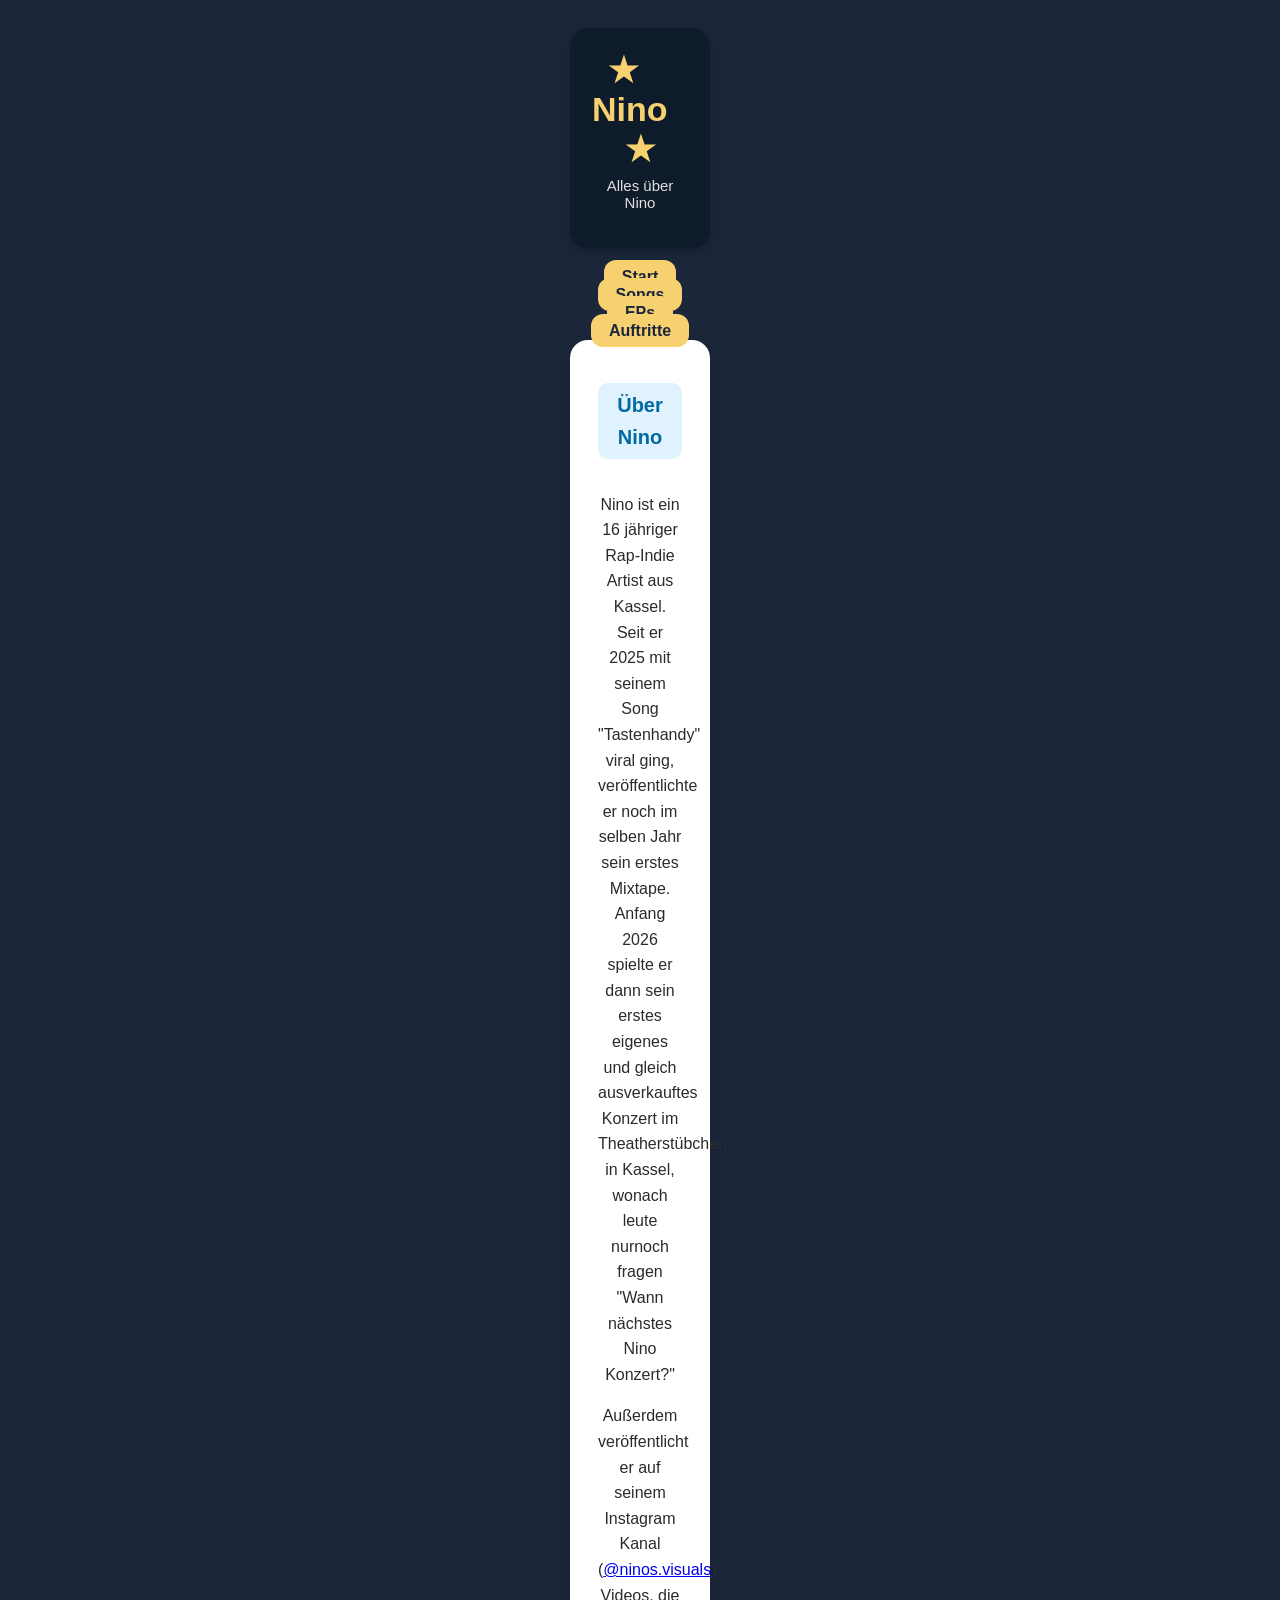
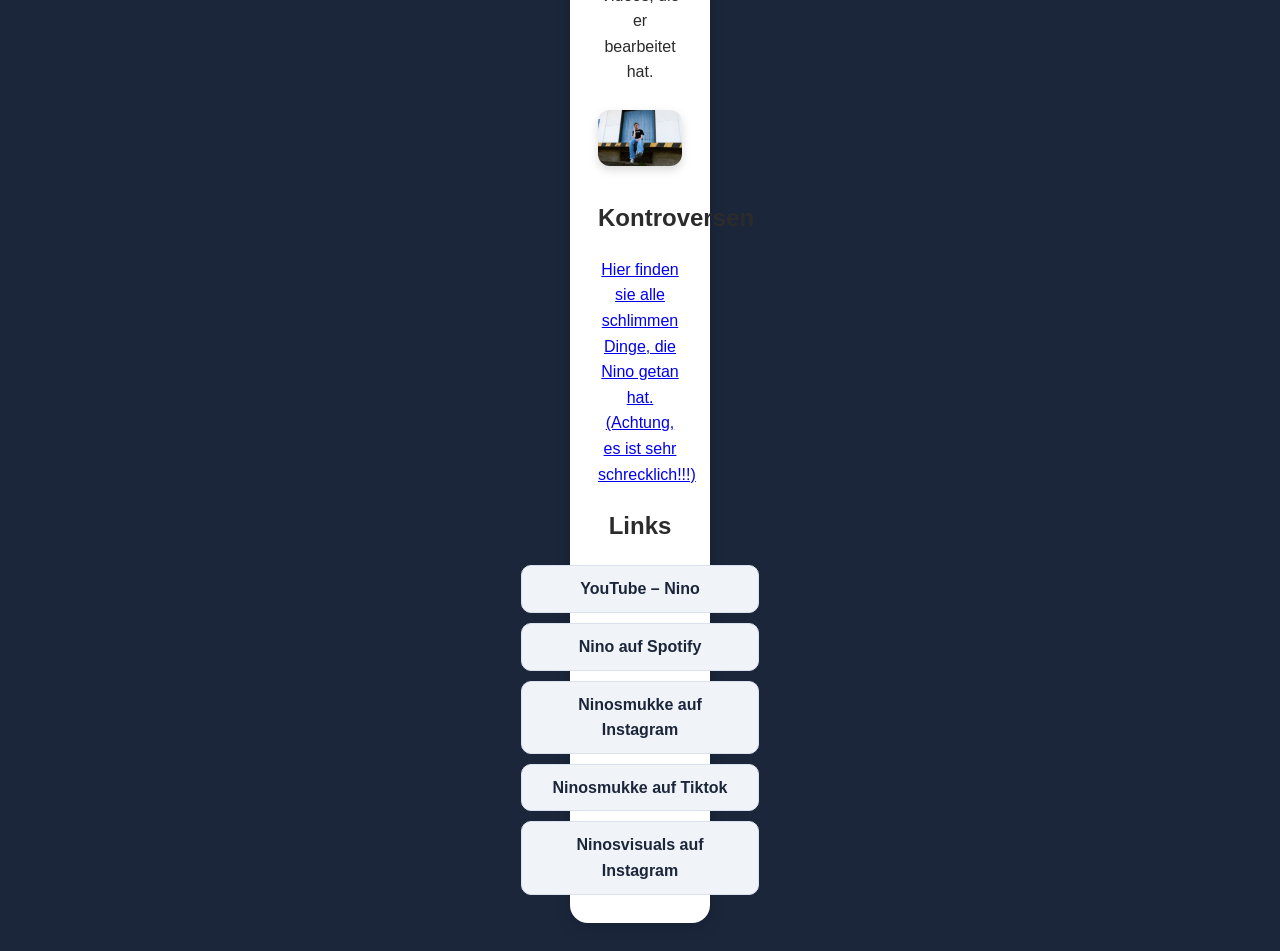
<file: index.html>
<!DOCTYPE html>
<html lang="de">
<head>
    <meta charset="UTF-8">
	<meta name="viewport" content="width=device-width, initial-scale=1.0">
    <title>★Nino★</title>
    <link rel="stylesheet" href="css/stylesheet.css">
</head>
<body>
    <header class="header">
        <h1 class="yellow"> ★&emsp;Nino&emsp;★</h1>
        <p class="subtitle">Alles über Nino</p>
    </header>

    <nav>
        <a class="button-yellow" href="index.html">Start</a>
        <a class="button-yellow" href="content/songs.html">Songs</a>
        <a class="button-yellow" href="content/eps.html">EPs</a>
        <a class="button-yellow" href="content/auftritte.html">Auftritte</a>
    </nav>

    <div class="content">
        <h2 class="light-blue">Über Nino</h2>
        <p>Nino ist ein 16 jähriger Rap-Indie Artist aus Kassel. Seit er 2025 mit seinem Song "Tastenhandy" viral ging, veröffentlichte er noch im selben Jahr sein erstes Mixtape. Anfang 2026 spielte er dann sein erstes eigenes und gleich ausverkauftes Konzert im Theatherstübchen in Kassel, wonach leute nurnoch fragen "Wann nächstes Nino Konzert?"</p>
        <p> Außerdem veröffentlicht er auf seinem Instagram Kanal (<a href="https://www.instagram.com/ninos.visuals/@ninos.visuals">@ninos.visuals</a>) <br>Videos, die er bearbeitet hat. </p>

        <div class="image-box">
            <img src="pic/nino_bank.jpg" alt="Nino Auf einer Bank" height="500">
        </div>

         <h2>Kontroversen</h2>
         <p> <a href="content/warnung.html"> Hier finden sie alle schlimmen Dinge, die Nino getan hat. (Achtung, es ist sehr schrecklich!!!) </a> </p>
        <h2>Links</h2>

        <div class="link-box">
            <a href="https://www.youtube.com/@ninosmukke" >YouTube – Nino</a>
            <a href="https://open.spotify.com/artist/1C41vzSmUcuDKdyDsNYYJ9" >Nino auf Spotify</a>
            <a href="https://www.instagram.com/ninosmukke/" >Ninosmukke auf Instagram</a>
            <a href="https://www.instagram.com/ninos.visuals/" >Ninosmukke auf Tiktok</a>
			<a href="https://www.instagram.com/ninos.visuals/" >Ninosvisuals auf Instagram</a>
        </div>

</body>
</html>
</file>
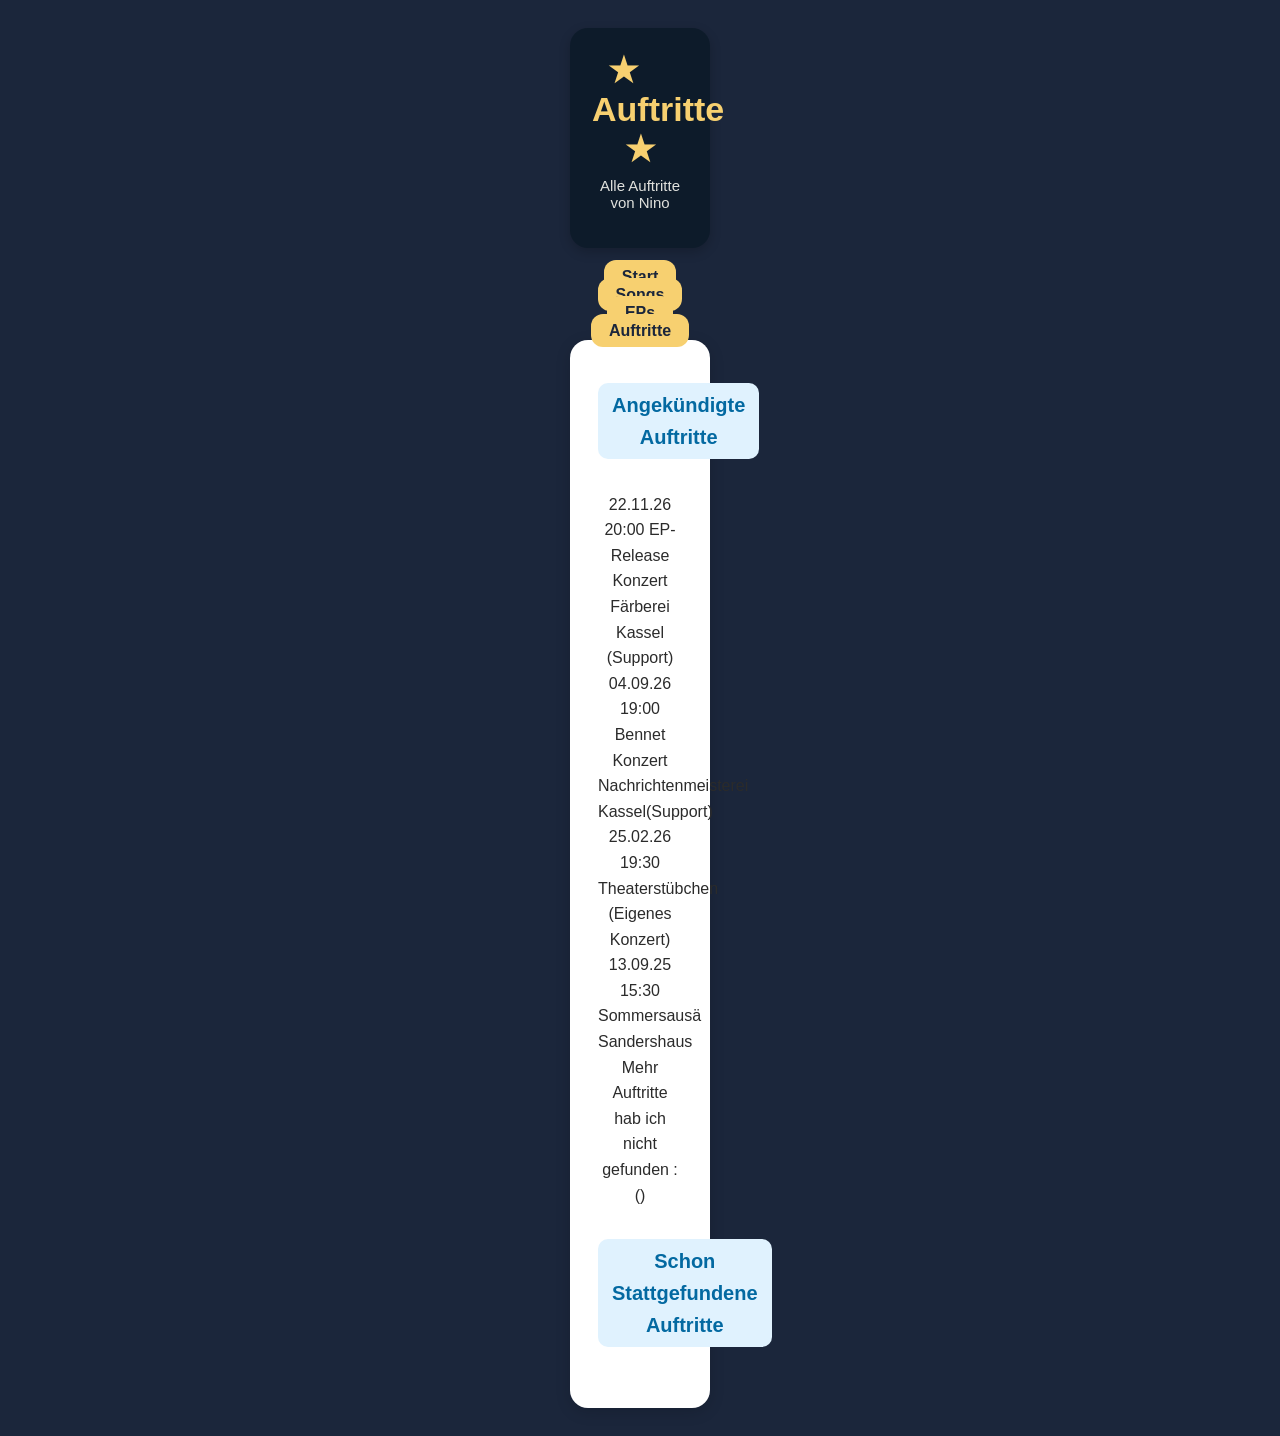
<file: content/auftritte.html>
<!DOCTYPE html>
<html lang="de">
<head>
    <meta charset="UTF-8">
    <meta name="viewport" content="width=device-width, initial-scale=1.0">
    <title>★Auftritte★</title>
    <link rel="stylesheet" href="../css/stylesheet.css">
</head>
<body>
    <header class="header">
        <h1 class="yellow">★&emsp;Auftritte&emsp;★</h1>
        <p class="subtitle">Alle Auftritte von Nino</p>
    </header>

    <nav>
        <a class="button-yellow" href="../index.html">Start</a>
        <a class="button-yellow" href="songs.html">Songs</a>
        <a class="button-yellow" href="eps.html">EPs</a>
        <a class="button-yellow" href="auftritte.html">Auftritte</a>
    </nav>

    <div class="content">
        <h2  class="light-blue">Angekündigte Auftritte</h2>
        <p>
                    <ul style="list-style-type: none; padding: 0; margin: 0;">
            <li> 22.11.26 20:00  EP-Release Konzert Färberei Kassel (Support)</li>
            <li> 04.09.26 19:00  Bennet Konzert Nachrichtenmeisterei Kassel(Support)</li>
            <li> 25.02.26 19:30  Theaterstübchen (Eigenes Konzert)</li>
            <li> 13.09.25 15:30  Sommersausä Sandershaus</li>
            <li>  Mehr Auftritte hab ich nicht gefunden :()</li>
        </p>
        <p>
        <h2  class="light-blue">Schon Stattgefundene Auftritte</h2>
        </p>
</body>
</html>
</file>
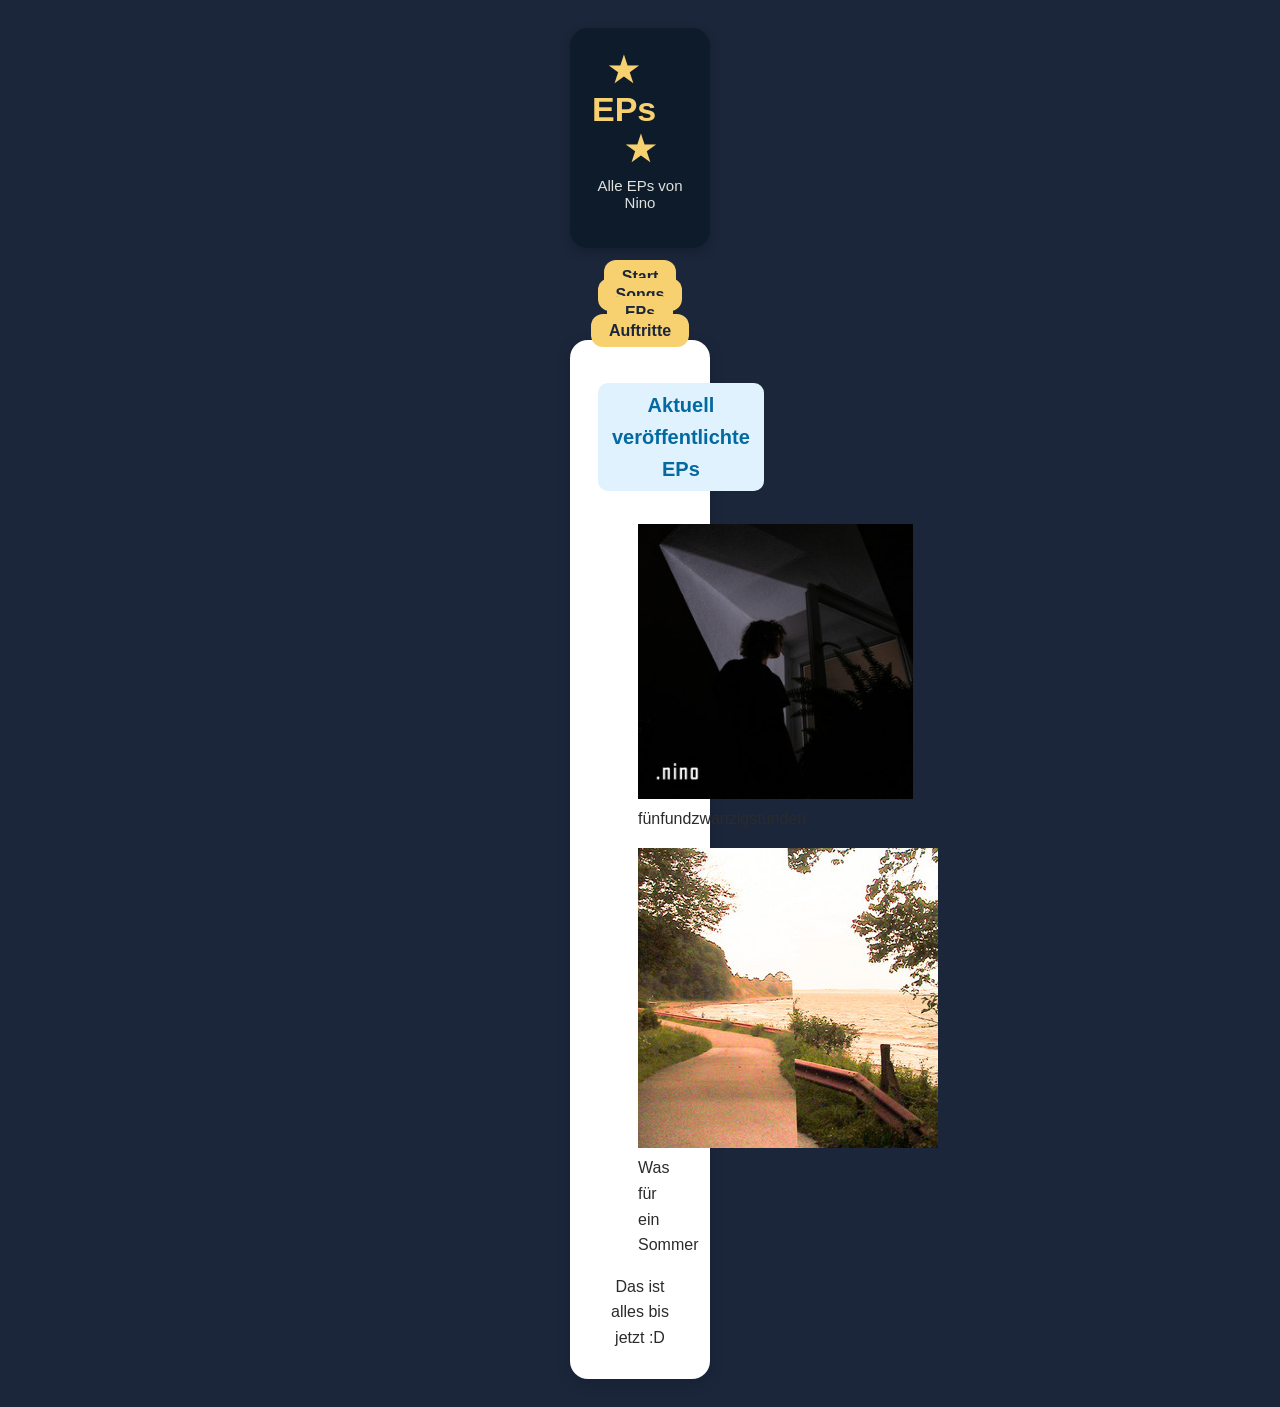
<file: content/eps.html>
<!DOCTYPE html>
<html lang="de">
<head>
    <meta charset="UTF-8">
    <meta name="viewport" content="width=device-width, initial-scale=1.0">
    <title>★EPs★</title>
    <link rel="stylesheet" href="../css/stylesheet.css">
</head>
<body>
    <header class="header">
        <h1 class="yellow">★&emsp;EPs&emsp;★</h1>
        <p class="subtitle">Alle EPs von Nino</p>
    </header>

    <nav>
        <a class="button-yellow" href="../index.html">Start</a>
        <a class="button-yellow" href="songs.html">Songs</a>
        <a class="button-yellow" href="eps.html">EPs</a>
        <a class="button-yellow" href="auftritte.html">Auftritte</a>
    </nav>

    <div class="content">
        <h2  class="light-blue">Aktuell veröffentlichte EPs</h2>

            <ul style="list-style-type: none; padding: 0; margin: 0;">
            <li> <figure> <a href="https://open.spotify.com/album/5HcigtRntnBxuAqAkc32rO"> <img src="../pic/25h.jpg" alt="fünfundzwanzigstunden" height="275"> </a> <figcaption>fünfundzwanzigstunden</figcaption> </li>
            <li> <figure> <a href="https://open.spotify.com/album/4i3ylbNjybCDk6DxbRQxyb"> <img src="../pic/wasfuereinsommer.jpg" alt="Was für ein Sommer" height="300"> </a> <figcaption> Was für ein Sommer</figcaption> </li>
            <li>  Das ist alles bis jetzt :D</li>


</body>
</html>
</file>
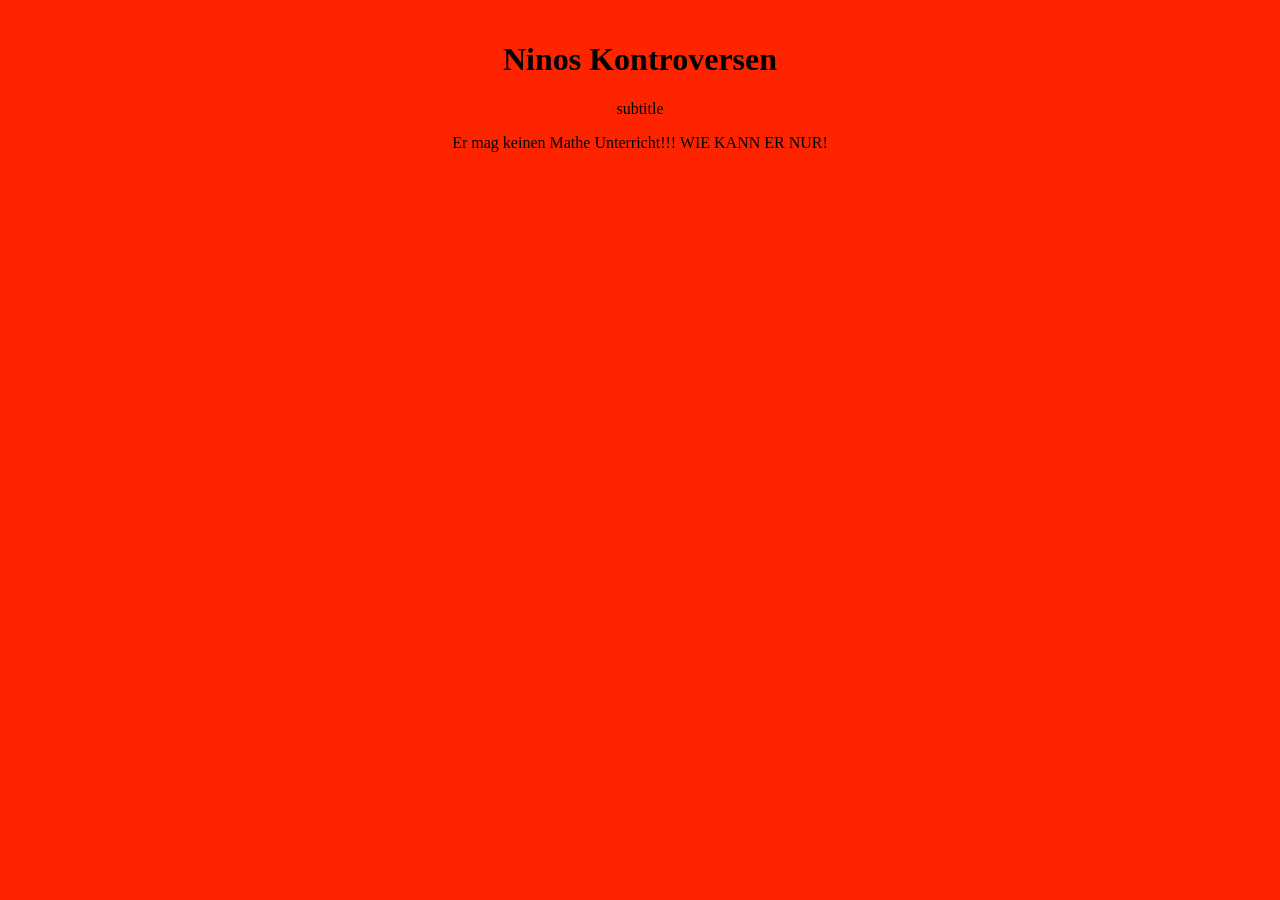
<file: content/kontroversen.html>
<!DOCTYPE html>
<html lang="de">
<head>
    <meta charset="UTF-8">
    <meta name="viewport" content="width=device-width, initial-scale=1.0">
    <title>Ninos Kontroversen</title>
    <link rel="stylesheet" href="../css/stylesheet_ugly.css">
</head>
<body>
    <header class="header">
        <h1 class="yellow">Ninos Kontroversen</h1>
        <p class="subtitle">subtitle</p>
    </header>
    <p> Er mag keinen Mathe Unterricht!!! WIE KANN ER NUR! </p>

</body>
</html>
</file>
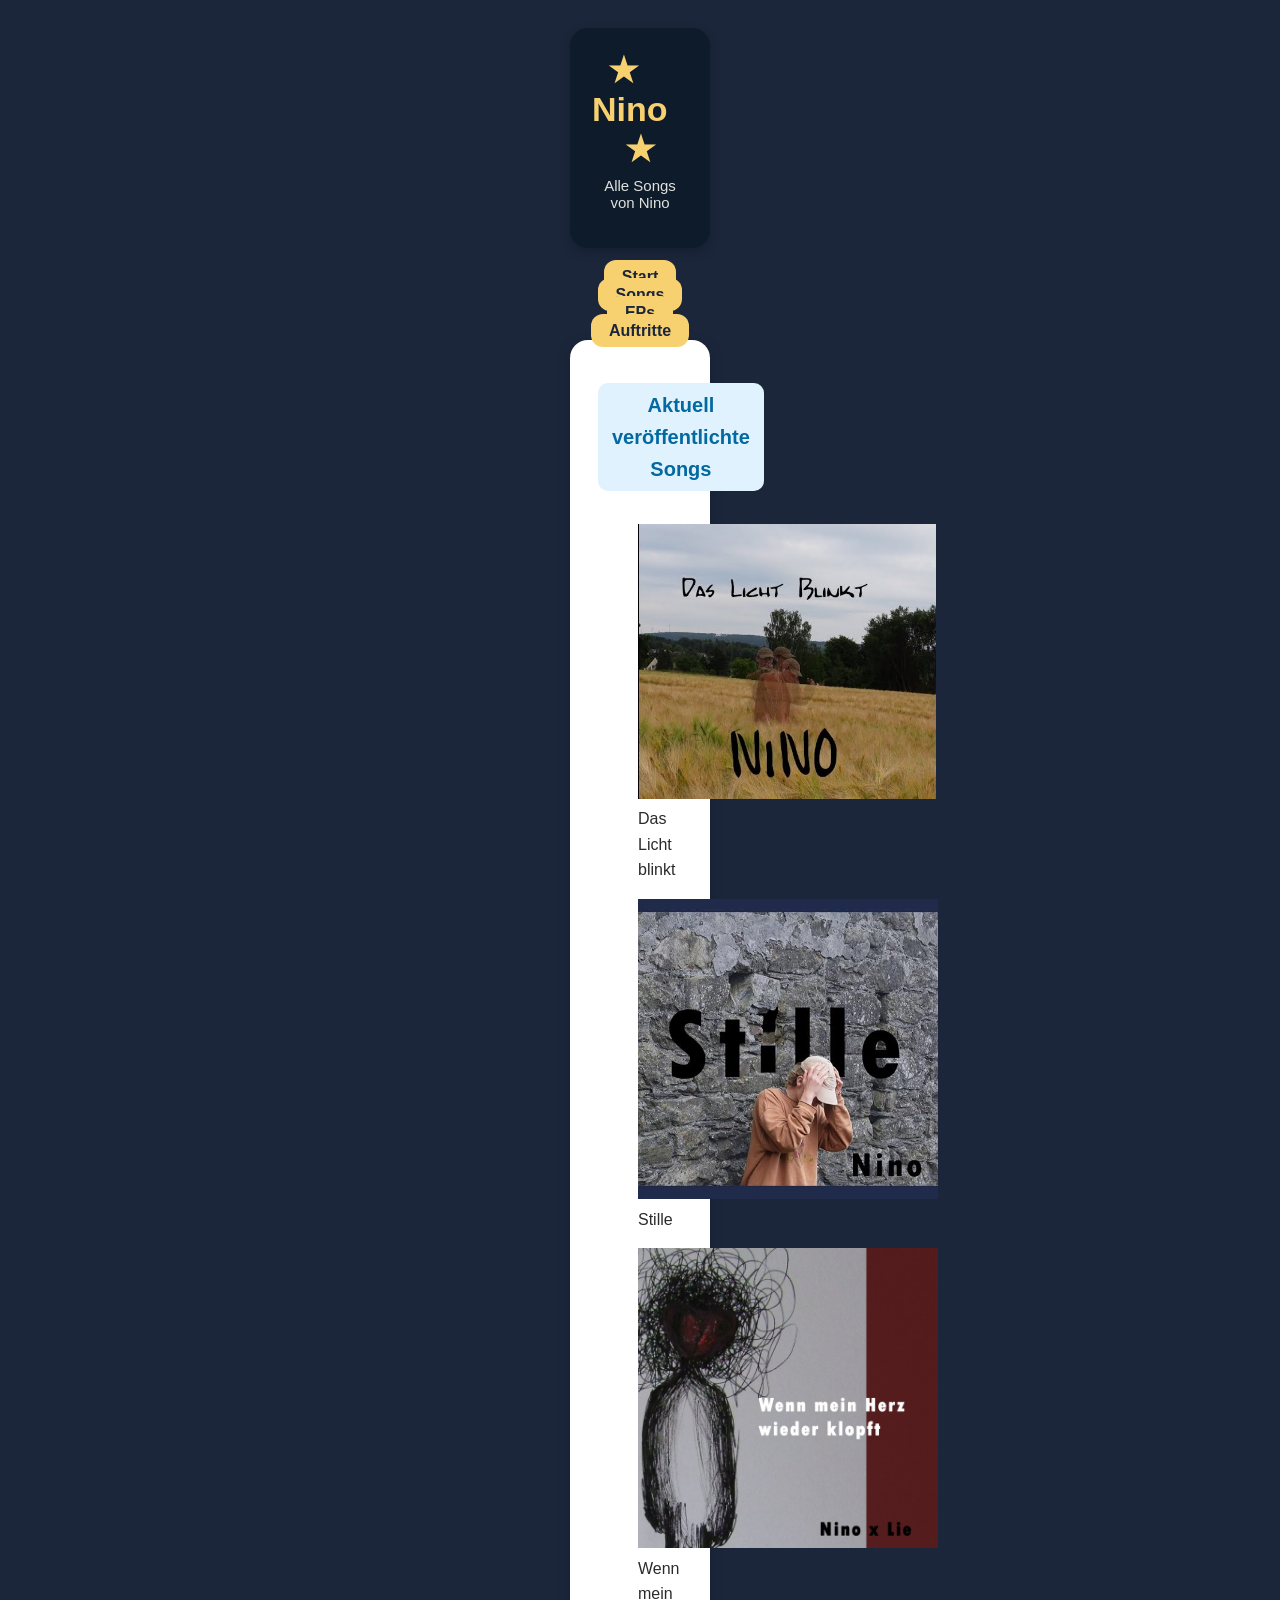
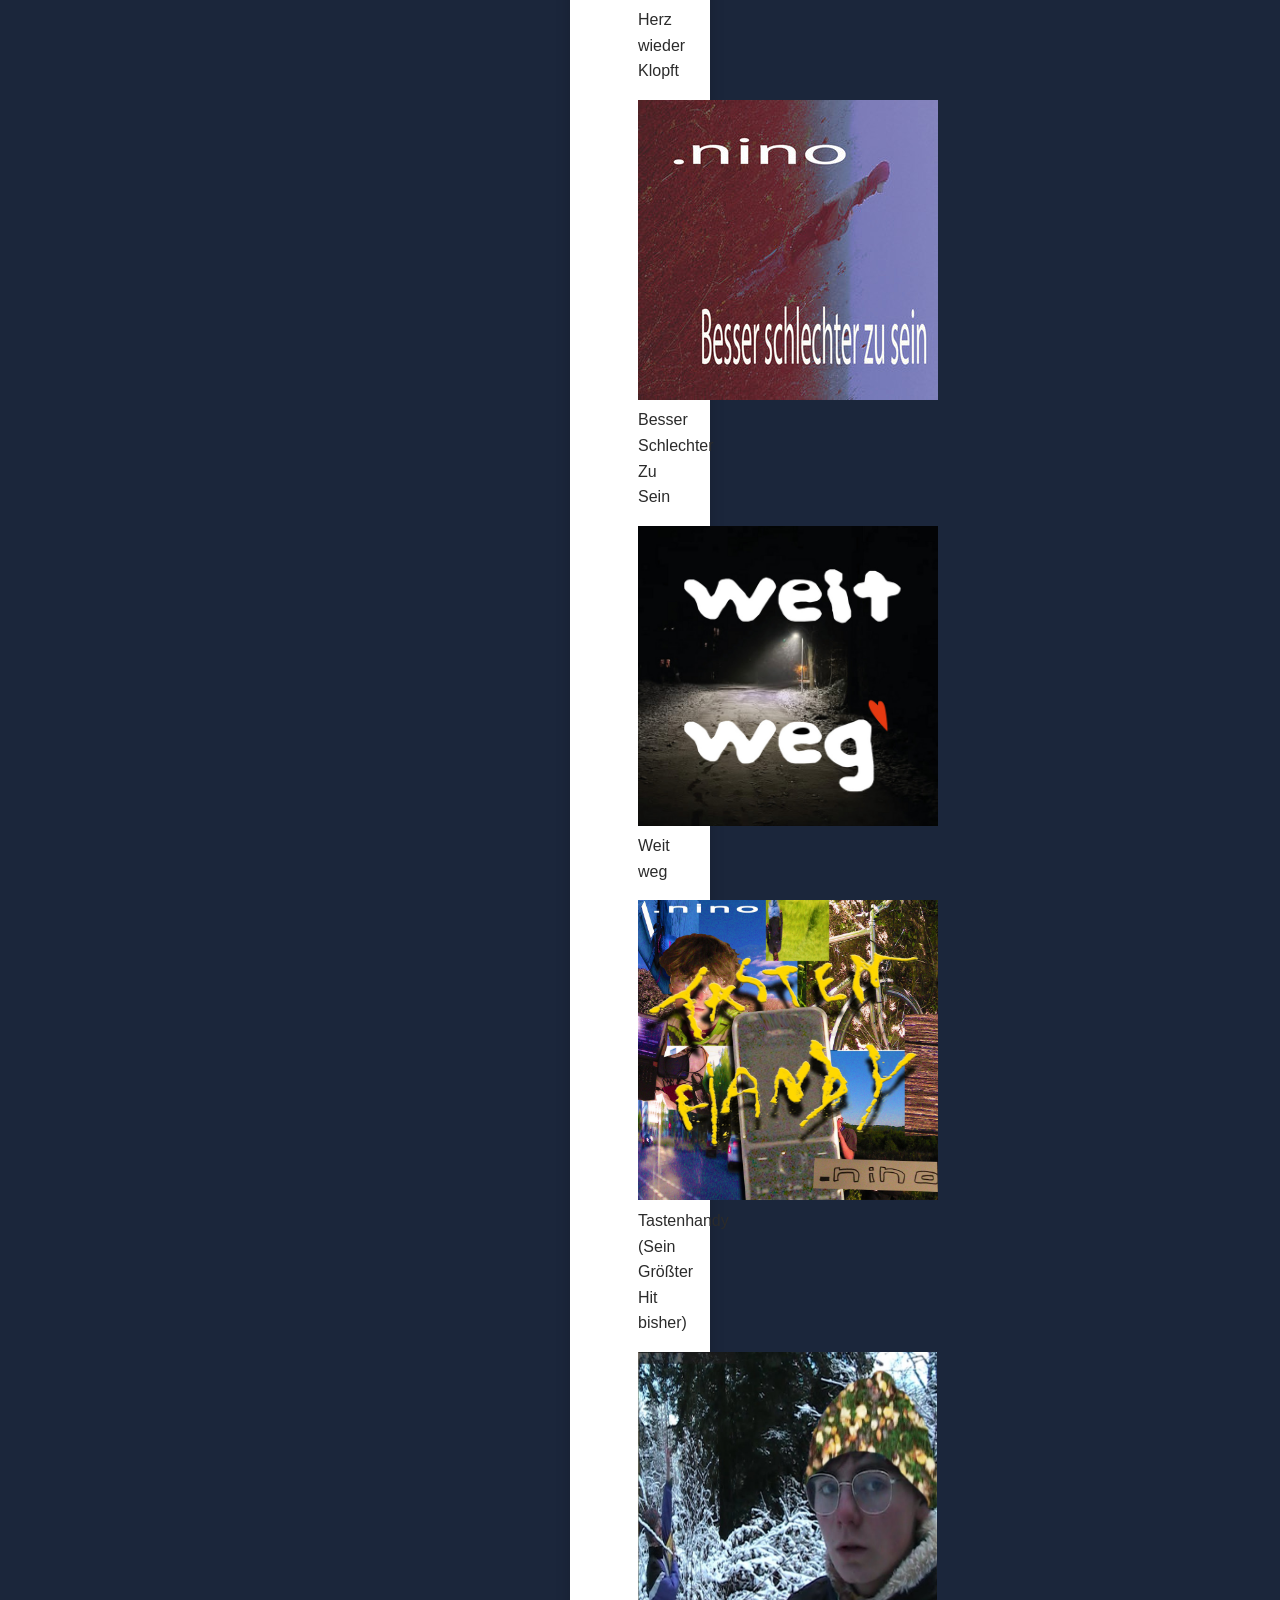
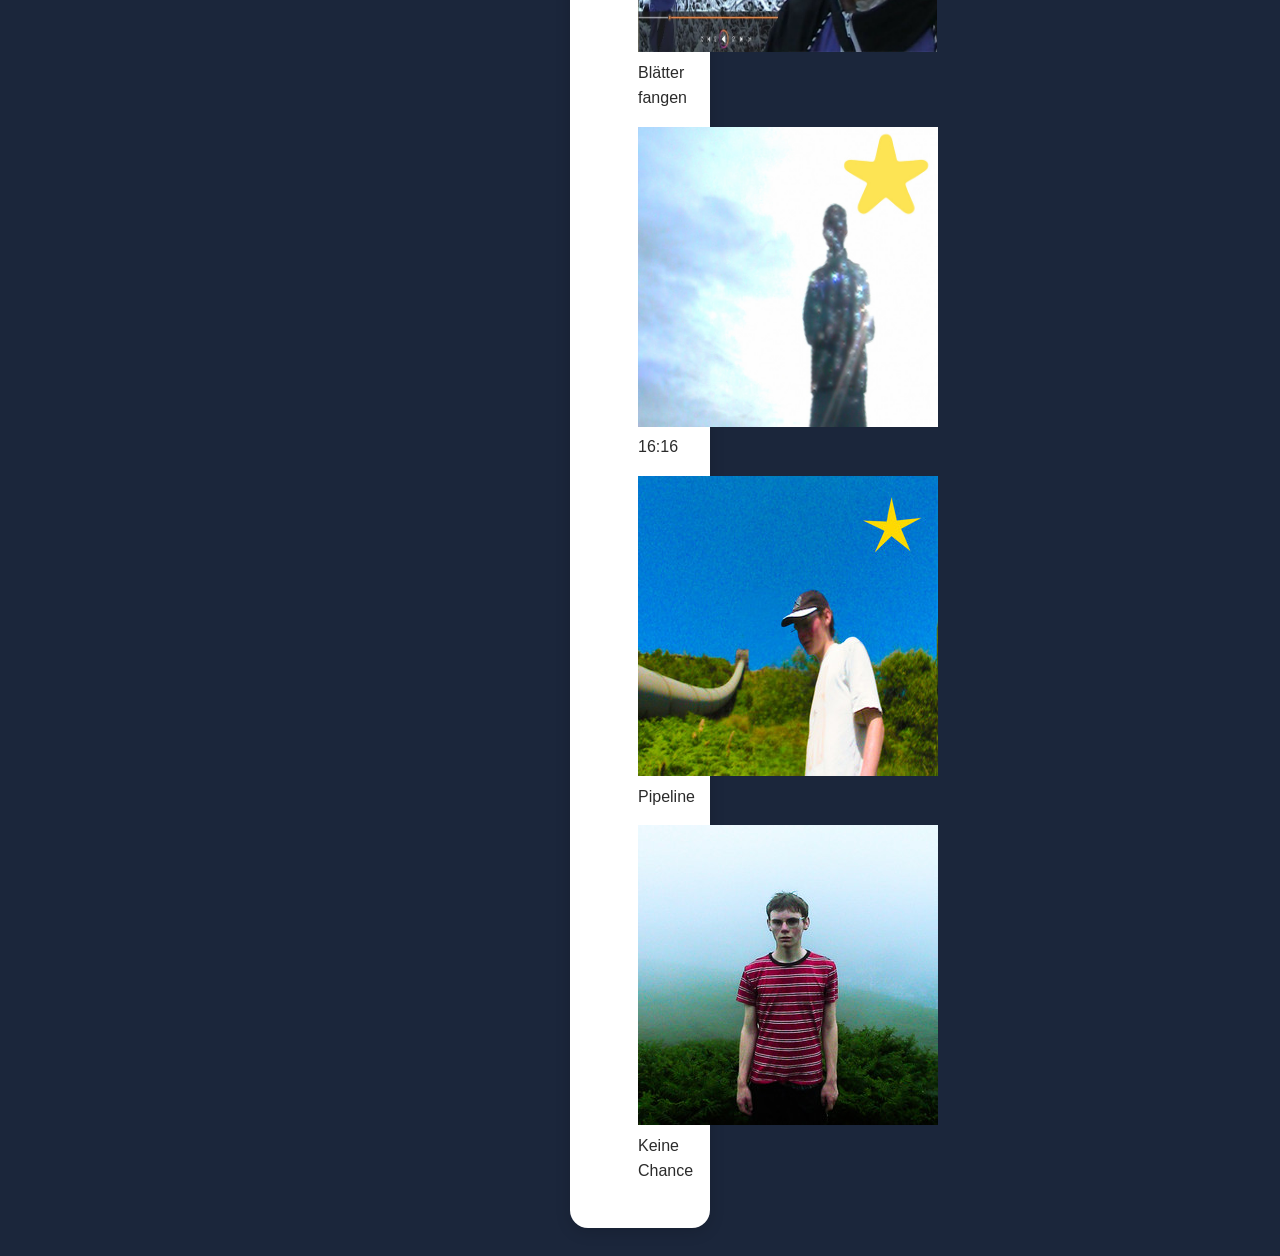
<file: content/songs.html>
<!DOCTYPE html>
<html lang="de">
<head>
    <meta charset="UTF-8">
    <meta name="viewport" content="width=device-width, initial-scale=1.0">
    <title>★Songs★</title>
    <link rel="stylesheet" href="../css/stylesheet.css">
</head>
<body>
    <header class="header">
        <h1 class="yellow">★&emsp;Nino&emsp;★</h1>
        <p class="subtitle">Alle Songs von Nino</p>
    </header>

    <nav>
        <a class="button-yellow" href="../index.html">Start</a>
        <a class="button-yellow" href="songs.html">Songs</a>
        <a class="button-yellow" href="eps.html">EPs</a>
        <a class="button-yellow" href="auftritte.html">Auftritte</a>
    </nav>

    <div class="content">
        <h2  class="light-blue">Aktuell veröffentlichte Songs</h2>
        <ul style="list-style-type: none; padding: 0; margin: 0;">
            <li> <figure> <a href="https://www.youtube.com/watch?v=oauizGYGSC8"> <img src="../pic/daslichtblinkt.jpg" alt="Das Licht blinkt" height="275"> </a> <figcaption>Das Licht blinkt</figcaption> </li>
            <li> <figure> <a href="https://www.youtube.com/watch?v=VhcVbUI3hV8"> <img src="../pic/stille.jpg" alt="Stille" height="300"> </a> <figcaption> Stille</figcaption> </li>
            <li> <figure> <a href="https://www.youtube.com/watch?v=fQQFqQmsyU8"> <img src="../pic/wenn_mein_herz_wieder_klopft.jpg" alt="Wenn mein Herz wieder klopft" height="300"></a> <figcaption>Wenn mein Herz wieder Klopft</figcaption></li>
            <li> <figure> <a href="https://youtu.be/EOnkYvInU7c?si=xxL-_oHm6p2zMoZj"> <img src="../pic/besser_schlechter.jpg" alt="Besser schlechter zu sein" height="300"></a> <figcaption>Besser Schlechter Zu Sein</figcaption></li>
            <li> <figure> <a href="https://www.youtube.com/watch?v=c-XLCSh9M2s"> <img src="../pic/weitweg.jpg" alt="Weit Weg" height="300"> </a> <figcaption>Weit weg</figcaption> </li>
             <li> <figure> <a href="https://www.youtube.com/watch?v=TDTHajJ3atI"> <img src="../pic/tastenhandy.jpg" alt="Tastenhandy" height="300"> </a><figcaption>Tastenhandy (Sein Größter Hit bisher)</figcaption></li>
            <li> <figure> <a href="https://youtu.be/YmuOa0xpbe8?si=_nRcACESf83axN2B"> <img src="../pic/blaetter_fangen.jpg" alt="blaetter fangen" height="300"></a> <figcaption>Blätter fangen</figcaption></li>
            <li> <figure> <a href="https://www.youtube.com/watch?v=gGig0sQzmek"> <img src="../pic/1616.jpg" alt="16:16" height="300"></a> <figcaption>16:16</figcaption></li>
             <li> <figure> <a href="https://www.youtube.com/watch?v=Jb2lY501kOM"> <img src="../pic/pipeline.jpg" alt="Pipeline" height="300"></a> <figcaption>Pipeline</figcaption></li>
            <li> <figure> <a href="https://youtu.be/_dF-Tq-CJ38?si=T-mIXI7kTaeanzDL"> <img src="../pic/keine_chance.jpg" alt="keine chance" height="300"></a> <figcaption>Keine Chance</figcaption></li>
        </ul>

</body>
</html>
</file>
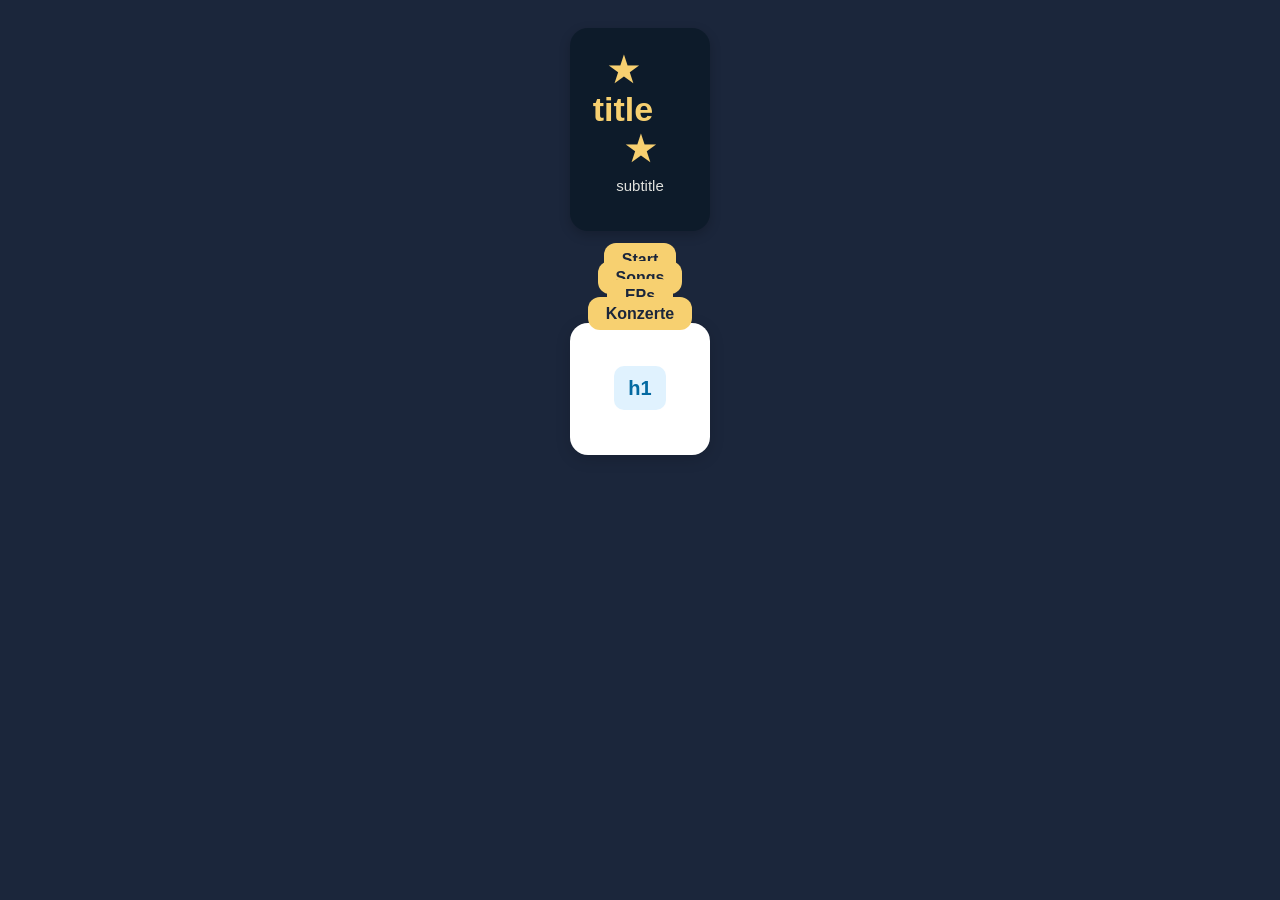
<file: content/template.html>
<!DOCTYPE html>
<html lang="de">
<head>
    <meta charset="UTF-8">
    <meta name="viewport" content="width=device-width, initial-scale=1.0">
    <title>★title★</title>
    <link rel="stylesheet" href="../css/stylesheet.css">
</head>
<body>
    <header class="header">
        <h1 class="yellow">★&emsp;title&emsp;★</h1>
        <p class="subtitle">subtitle</p>
    </header>

    <nav>
        <a class="button-yellow" href="../index.html">Start</a>
        <a class="button-yellow" href="songs.html">Songs</a>
        <a class="button-yellow" href="eps.html">EPs</a>
        <a class="button-yellow" href="konzerte.html">Konzerte</a>
    </nav>

    <div class="content">
        <h2  class="light-blue">h1</h2>


</body>
</html>
</file>
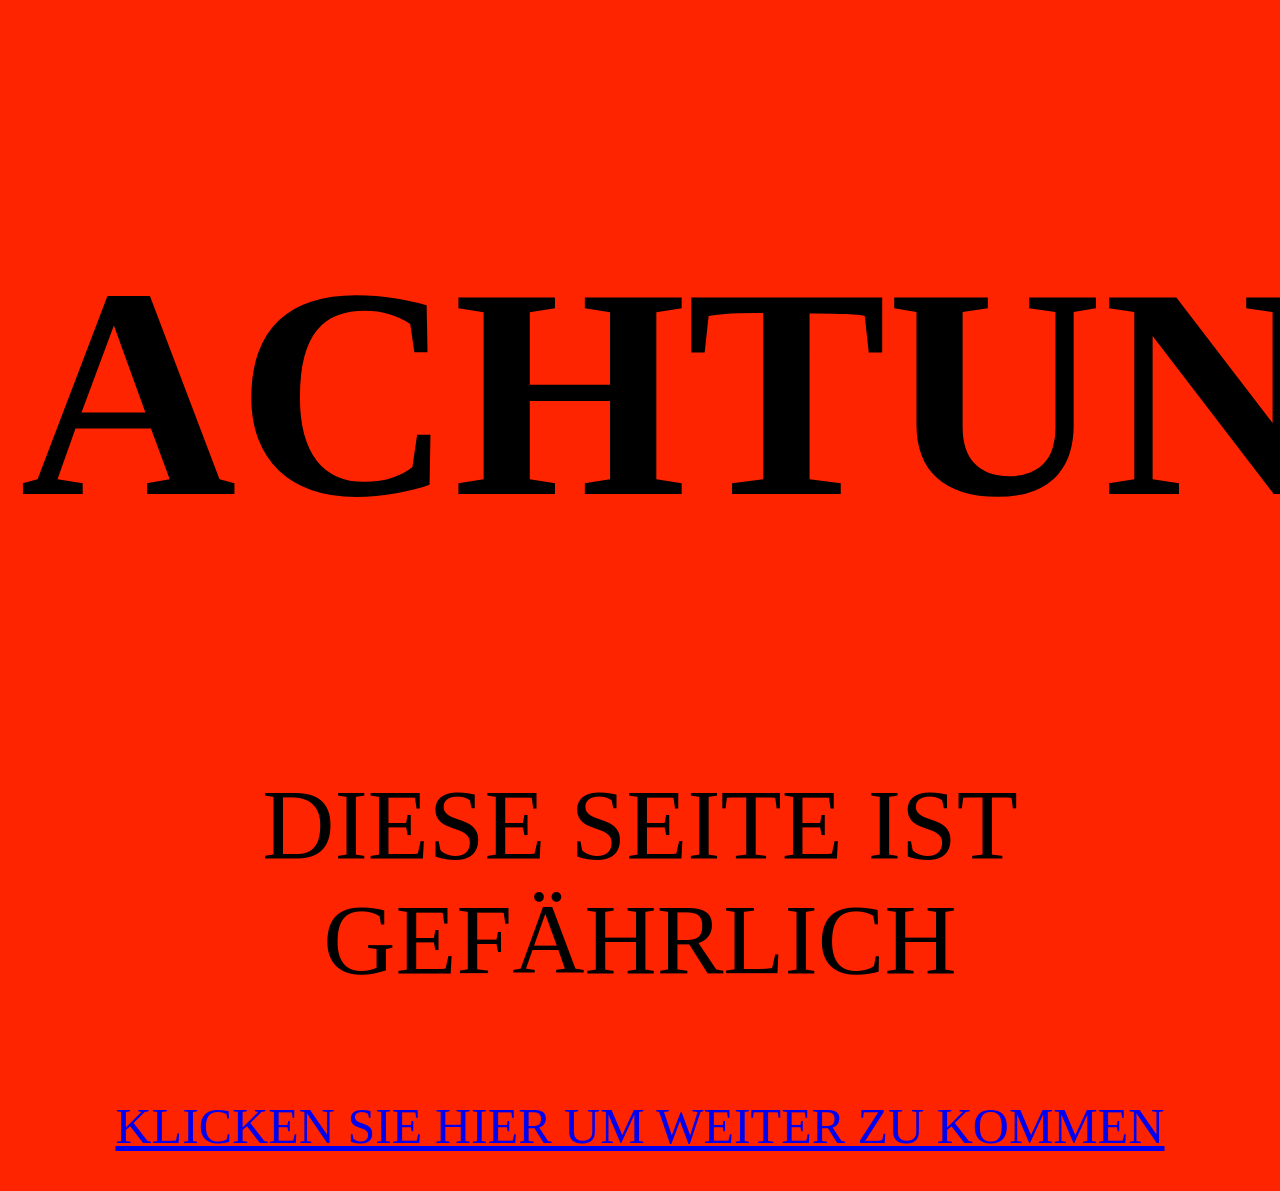
<file: content/warnung.html>
<!DOCTYPE html>
<html lang="de">
<head>
    <meta charset="UTF-8">
    <meta name="viewport" content="width=device-width, initial-scale=1.0">
    <title>ACHTUNG</title>
    <link rel="stylesheet" href="../css/stylesheet_ugly.css">
</head>
<body>
        <h1 class="big">ACHTUNG</h1>
        <p class="notasbig">DIESE SEITE IST GEFÄHRLICH</p>
        <p> <a href="kontroversen.html" class="lessbig"> KLICKEN SIE HIER UM WEITER ZU KOMMEN</p>

</body>
</html>
</file>
<file: css/stylesheet.css>
body {
    background-color: #1b263b; 
    font-family: Arial, sans-serif;
    color: #333333;
    margin-left:550px;
    margin-right:550px;
    padding: 20px;
    text-align: center;
}

.header {
    background-color: #0d1b2a;
    padding: 22px;
    border-radius: 18px;
    margin-bottom: 20px;
    box-shadow: 0 4px 12px rgba(0, 0, 0, 0.2);
}
 .header .yellow {
    color: #f7d070; 
    margin: 0;
    font-size: 34px;
}

.subtitle {
    color: #e0e1dd;
    margin-top: 8px;
    font-size: 15px;
}

.nav{
    display: flex;
    justify-content: center;
    gap: 10px;
    flex-wrap: wrap;
    margin-bottom: 20px;
}

.button-yellow {
    background-color: #f7d070;
    color: #1b263b;
    font-weight: bold;
    text-decoration: none;
    border-radius: 12px;
    padding: 8px 18px;
    border: none;
    transition: background-color 0.2s ease, transform 0.1s ease;
}

.button-yellow:hover {
    background-color: #e5b94c;
    transform: translateY(-2px);
}

.button-yellow:active{
    background-color: #e5b94c;
    transform: translateY(-2px);
}


.content {
    background-color: #ffffff;
    padding: 28px;
    border-radius: 18px;
    box-shadow: 0 4px 15px rgba(0, 0, 0, 0.15);
    line-height: 1.6;
    color: #2b2b2b;
}

.light-blue {
    background-color: #e0f2fe; 
    color: #0369a1;
    border-radius: 10px;
    padding: 6px 14px;
    display: inline-block;
    margin-top: 15px;
    font-size: 20px;
}


.image-box {
    margin: 25px 0;
}

.image-box img {
    max-width: 100%;
    height: auto;
    max-height: 420px;
    border-radius: 12px;
    box-shadow: 0 4px 10px rgba(0, 0, 0, 0.15);
}

.link-box {
    display: flex;
    flex-direction: column;
    align-items: center;
    gap: 10px;
    margin-top: 15px;
}

.link-box a {
    color: #1b263b;
    background-color: #f0f4f8;
    text-decoration: none;
    font-weight: bold;
    padding: 10px 18px;
    border-radius: 10px;
    width: 200px;
    border: 1px solid #d9e2ec;
    transition: background-color 0.2s ease, border-color 0.2s ease;
}

.link-box a:hover {
    background-color: #f7d070;
    border-color: #f7d070;
}

.footer {
    text-align: center;
    margin-top: 25px;
    font-size: 13px;
    color: #778da9;
}
</file>
<file: css/stylesheet_ugly.css>
body {
    background-color:#ff2400;
    margin: 0;
    padding: 20px;
    text-align: center;
}
.big {
    font-size: 300px;

}
.notasbig {
    font-size: 100px;

}
.lessbig {
    font-size: 50px;

}

/*Dieses Stylesheet soll hässlich aussehen.*/
</file>
